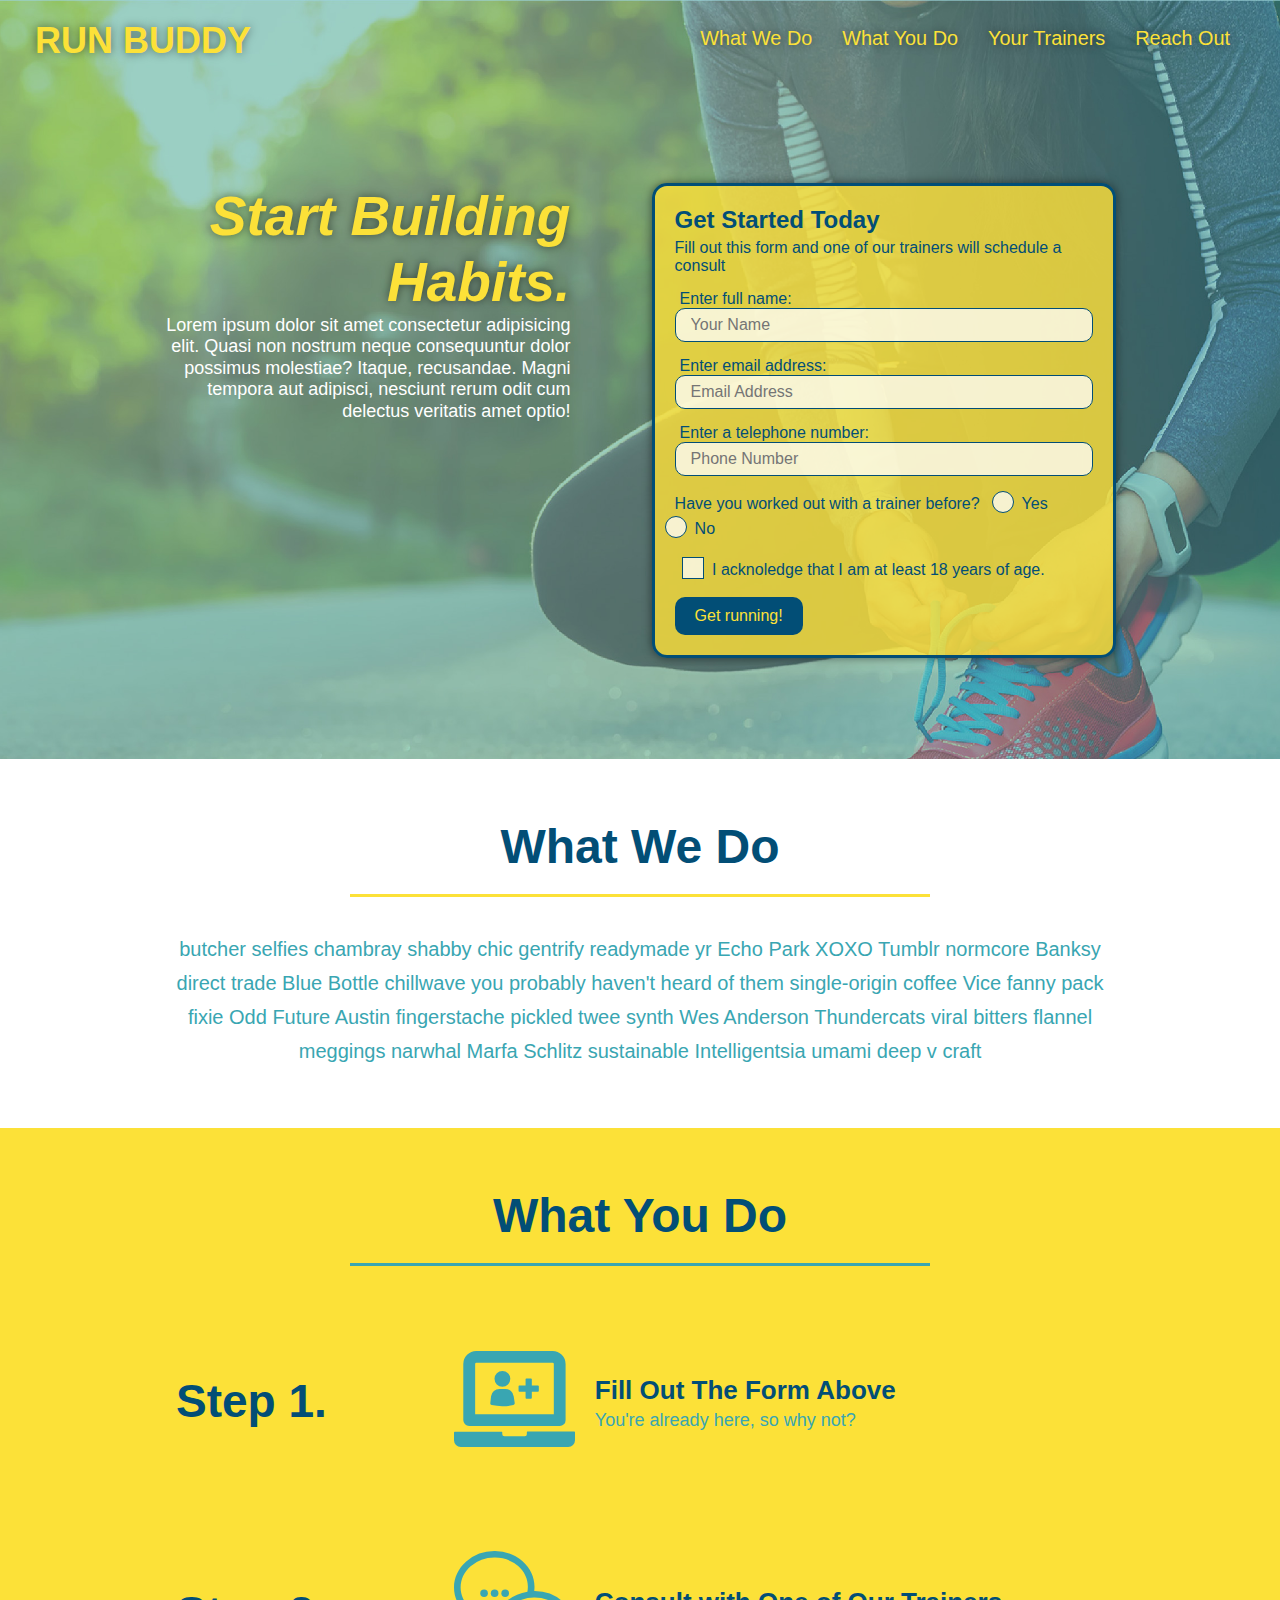
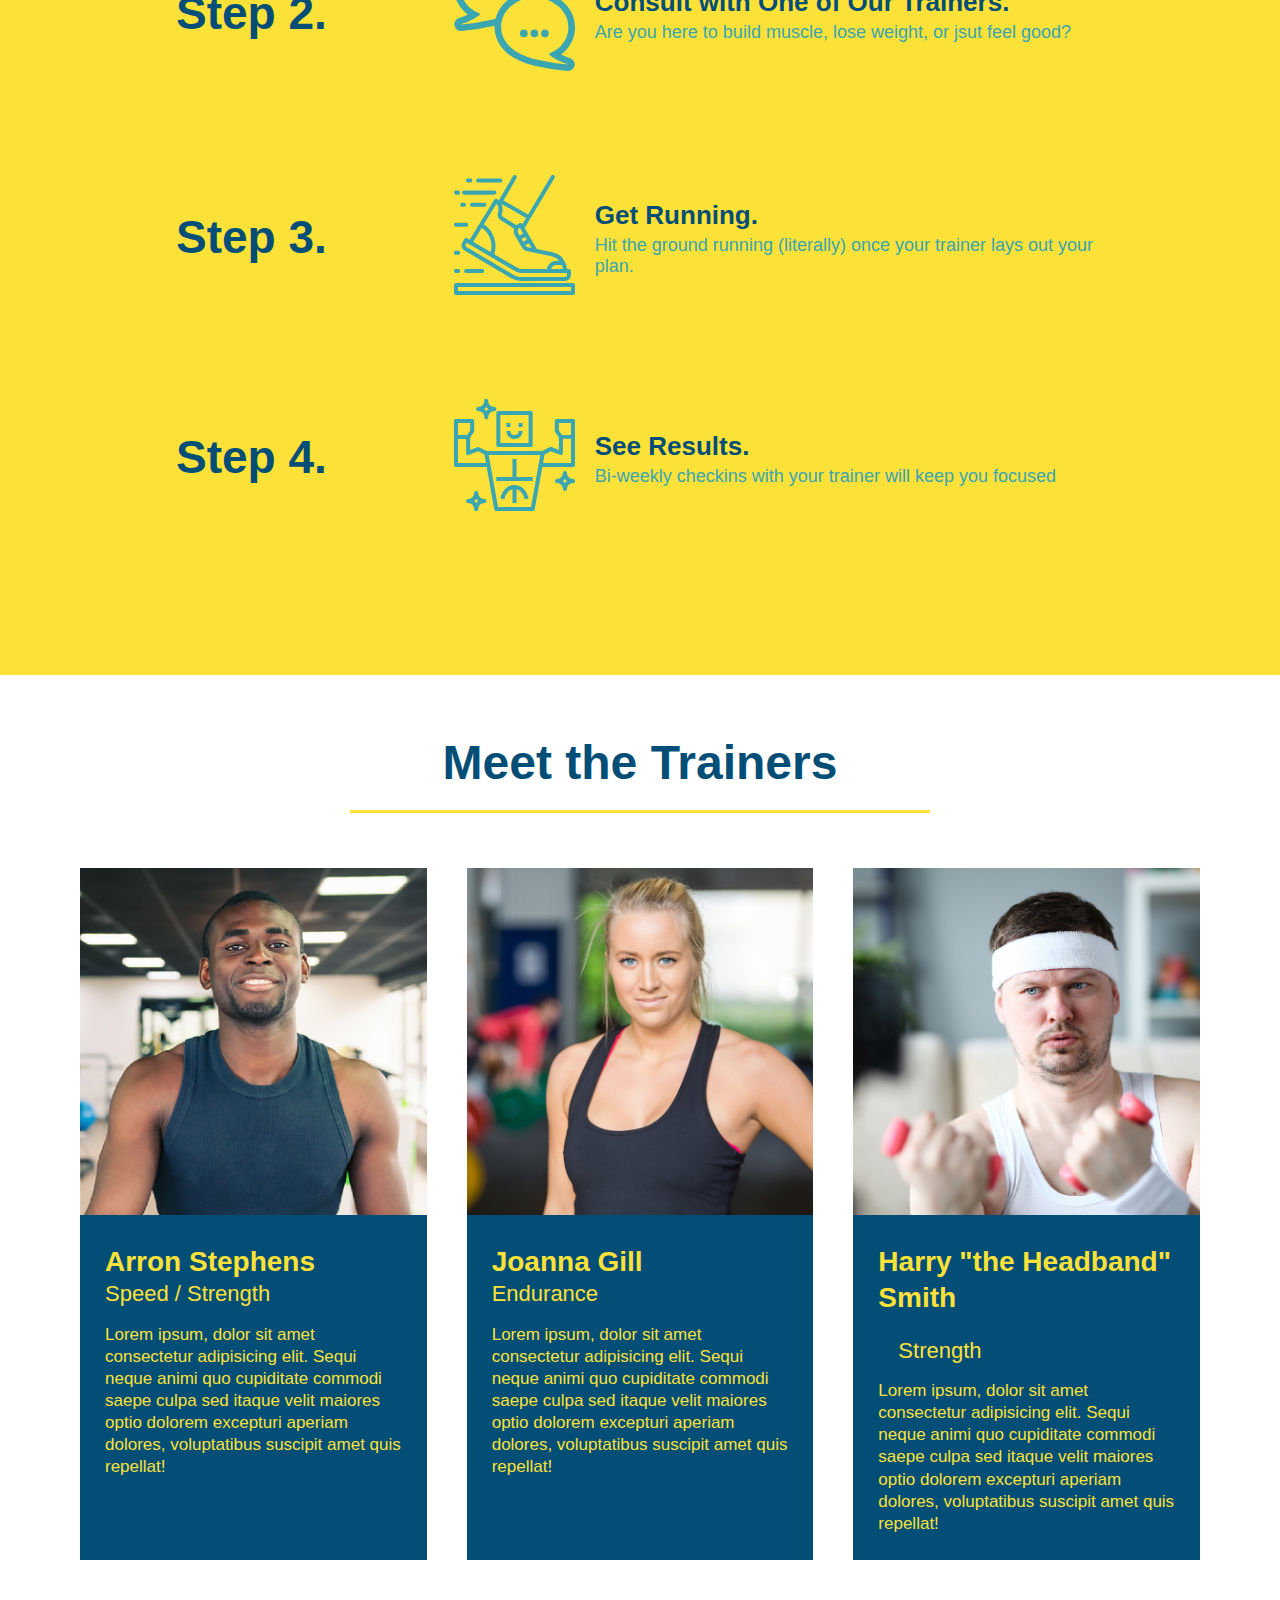
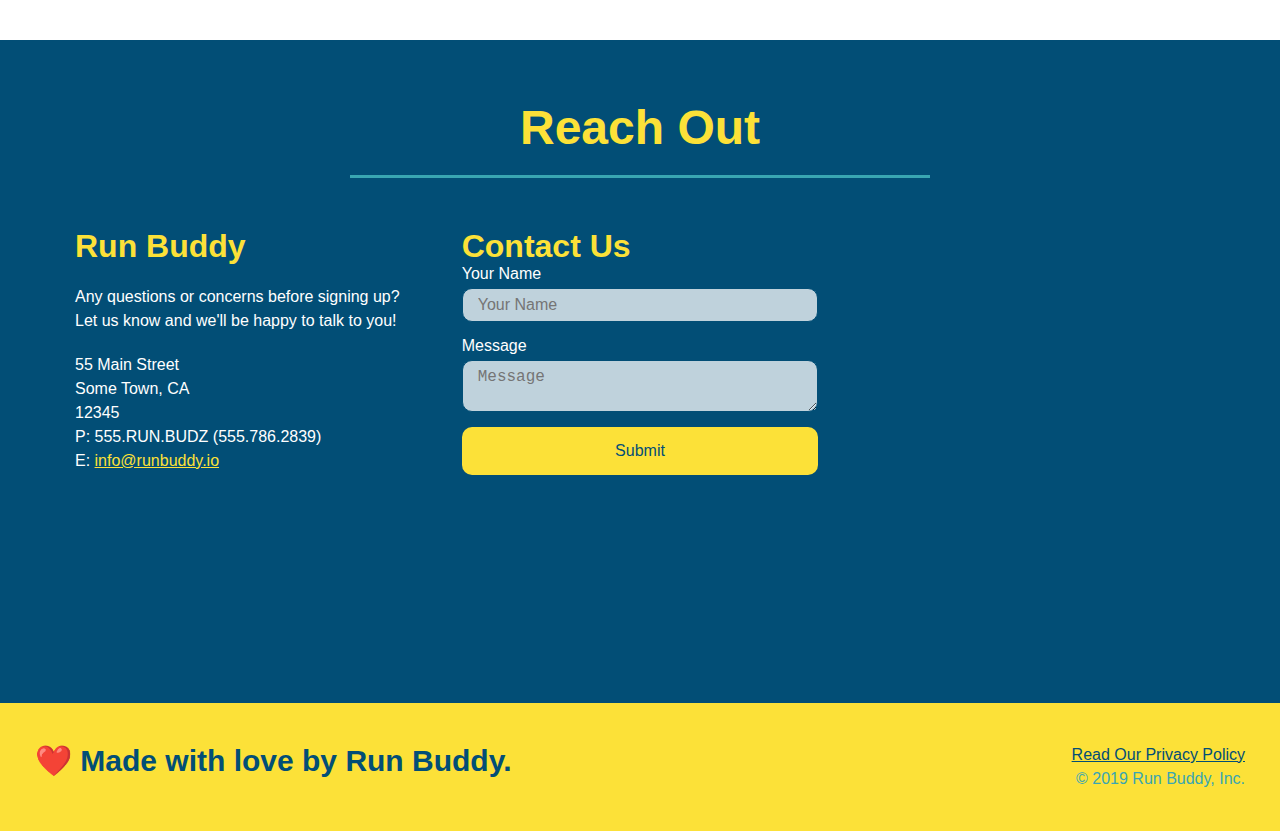
<file: index.html>
<!DOCTYPE html>
<html lang="en">
    <head>
        <meta charset="UTF-8" />
        <title>Run Buddy</title>
        <link rel="stylesheet" href="./assets/css/style.css"/>
        <meta name="viewport" content="width=device-width, initial-scale=1.0" />
    </head>
    <body>
        <!-- navigation -->
        <header>
            <h1>
                <a href="./index.html">RUN BUDDY</a>
            </h1>
            <nav>
                <!-- Unordered list element -->
                <ul>
                    <!-- List item element-->
                    <li>
                        <!-- Anchor element-->
                        <a href="#what-we-do">What We Do</a>
                    </li>
                    <li>
                        <a href="#what-you-do">What You Do</a>
                    </li>
                    <li>
                        <a href="#your-trainers">Your Trainers</a>
                    </li>
                    <li>
                        <a href="#reach-out">Reach Out</a>
                    </li>
                </ul>
            </nav>
        </header>
        
        <!-- hero/jumbotron -->
        <section class="hero">
            <div class="hero-cta">
                <h2>Start Building Habits.</h2>
                <p>
                    Lorem ipsum dolor sit amet consectetur adipisicing elit. Quasi non nostrum neque consequuntur dolor possimus molestiae? Itaque, recusandae. Magni tempora aut adipisci, nesciunt rerum odit cum delectus veritatis amet optio!
                </p>
            </div>
            <div class="hero-form">
                <h3>Get Started Today</h3>
                <p>Fill out this form and one of our trainers will schedule a consult</p>
            <form>
                <label for="name">Enter full name:</label>
                <input type="text" placeholder="Your Name" name="name" id="name" class="form-input" />
                <label for="email">Enter email address:</label>
                <input type="email" placeholder="Email Address" name="email" id="email" class="form-input" />
                <label for="phone">Enter a telephone number:</label>
                <input type="tel" placeholder="Phone Number" name="phone" id="phone" class="form-input" />
                <p>
                    Have you worked out with a trainer before?
                    <span class="radio-wrapper">
                        <input type="radio" name="trainer-confirm" id="trainer-yes" />
                        <label for="trainer-yes">Yes</label>
                    </span>
                    <span class="radio-wrapper">
                        <input type="radio" name="trainer-confirm" id="trainer-no" />
                        <label for="trainer-no">No</label>
                    </span>
                </p>
                <p>
                    <span class ="checkbox-wrapper">
                        <input type="checkbox" name="age-confirm" id="checkbox" />
                        <label for="checkbox" >
                            I acknoledge that I am at least 18 years of age.
                        </label>
                    </span>
                </p>
                <button type="submit">
                    Get running!
                </button>
            </form>
            </div>
        </section>

        <!-- "what we do" section -->
        <section id="what-we-do" id="what-we-do" class="intro">
            <div class="flex-row">
            <h2 class="section-title primary-border">What We Do</h2>
            </div>
            <div class="flex-row">
            <p>
                butcher selfies chambray shabby chic gentrify readymade yr Echo Park XOXO Tumblr normcore Banksy direct trade Blue Bottle chillwave you probably haven't heard of them single-origin coffee Vice fanny pack fixie Odd Future Austin fingerstache pickled twee synth Wes Anderson Thundercats viral bitters flannel meggings narwhal Marfa Schlitz sustainable Intelligentsia umami deep v craft
            </p>
            </div>
        </section> 
        
        <!-- "what you do" section -->
        <section id="what-you-do" class="steps">
            <div class="flex-row">
            <h2 class="section-title secondary-border">What You Do</h2>
            </div> 
            <div class="step">    
                <h3>Step 1.</h3>
                <div class="step-info">
                    <div class="step-img">
                        <img src="./assets/images/step-1.svg" alt="" />
                    </div>
                    <div class="step-text">
                        <h4>Fill Out The Form Above</h4>
                        <p>You're already here, so why not?</p>
                    </div>
                </div>
            </div>
            <div class="step">
                <h3>Step 2.</h3>
                <div class="step-info">
                    <div class="step-img"> 
                        <img src="./assets/images/step-2.svg" alt="" />
                    </div>
                    <div class="step-text">    
                        <h4>Consult with One of Our Trainers.</h4>
                        <p>Are you here to build muscle, lose weight, or jsut feel good?</p>
                    </div>
                </div>
            </div>        
            <div class="step">
                <h3>Step 3.</h3>
                <div class="step-info">
                    <div class="step-img">
                        <img src="./assets/images/step-3.svg" alt="" />
                    </div>
                    <div class="step-text">
                        <h4>Get Running.</h4>
                        <p>Hit the ground running (literally) once your trainer lays out your plan.</p>
                    </div>
                </div>
            </div>
            <div class="step">
                <h3>Step 4.</h3>
                <div class="step-info">
                    <div class="step-img">
                        <img src="./assets/images/step-4.svg" alt="" />
                    </div>
                    <div class="step-text">
                        <h4>See Results.</h4>
                        <p>Bi-weekly checkins with your trainer will keep you focused</p>
                    </div>
                </div>
            </div>  
        </section>

        <!-- "meet the trainers" section-->
        <section id="your-trainers">
            <div class="flex-row">
            <h2 class="section-title primary-border">
                Meet the Trainers
            </h2>
            </div>
            <div class="trainers"> 
            <article class="trainer">
                <img src="assets/images/trainer-1.jpg" alt="Arron Stephens in his workout clothes, ready to pump some iron" />
                <div class="trainer-bio">
                    <h3 class="trainer-name">Arron Stephens</h3>
                    <h4 class="trainer-role">Speed / Strength</h4>
                    <p>
                        Lorem ipsum, dolor sit amet consectetur adipisicing elit. Sequi neque animi quo cupiditate commodi saepe culpa sed
                        itaque velit maiores optio dolorem excepturi aperiam dolores, voluptatibus suscipit amet quis repellat!   
                    </p>
                </div>
            </article>
            <!-- second trainer -->
            <article class="trainer">
                <img src="assets/images/trainer-2.jpg" alt="Joanna Gill cooling off after a workout" />
                <div class="trainer-bio">
                    <h3 class="trainer-name">Joanna Gill</h3>
                    <h4 class="trainer-role">Endurance</h4>
                    <p>
                        Lorem ipsum, dolor sit amet consectetur adipisicing elit. Sequi neque animi quo cupiditate commodi saepe culpa sed
                        itaque velit maiores optio dolorem excepturi aperiam dolores, voluptatibus suscipit amet quis repellat!   
                    </p>
                </div>
            </article>
            <!-- third trainer -->
            <article class="trainer">
                <img src="assets/images/trainer-3.jpg" alt="Harry Smith wearing a headband and lifting comically small pink weights" />
                <div class="trainer-bio">
                    <h3 class="trainer-name">Harry "the Headband" Smith</h3>
                    <h4 class="trainer role">Strength</h4>
                    <p>
                        Lorem ipsum, dolor sit amet consectetur adipisicing elit. Sequi neque animi quo cupiditate commodi saepe culpa sed
                        itaque velit maiores optio dolorem excepturi aperiam dolores, voluptatibus suscipit amet quis repellat! 
                    </p>
                </div>
            </article>
            </div>
        </section> 
        
        <!--"Reach Out" section -->
        <section id="reach-out" class="contact">
            <div class="flex-row">
            <h2 class="section-title secondary-border">Reach Out</h2>
            </div>
        <div class="contact-info">
            <div>
                <h3>Run Buddy</h3>
                <p>
                    Any questions or concerns before signing up?
                    <br/>
                    Let us know and we'll be happy to talk to you!
                </p>
                
                <address>
                    55 Main Street 
                    <br/>
                    Some Town, CA 
                    <br/>
                    12345 
                    <br/>
                    P: 555.RUN.BUDZ (555.786.2839)<br/>
                    E: <a href="mailto:info@runbuddy.io">info@runbuddy.io</a> 
                </address>
            </div>
                
            <div class="contact-form">
                <h3>Contact Us</h3>
                <form>
                    <label for="contact-name">Your Name</label>
                    <input type="text" id="contact-name" placeholder="Your Name" />

                    <label for="contact-message">Message</label>
                    <textarea id="contact-message" placeholder="Message"></textarea>
                    
                    <button type="submit">Submit</button>
                </form>
            </div>

            <iframe src="https://www.google.com/maps/embed?pb=!1m18!1m12!1m3!1d6538975.104602878!2d-124.85200848622578!3d36.845854280272775!2m3!1f0!2f0!3f0!3m2!1i1024!2i768!4f13.1!3m3!1m2!1s0x809b0b17601f1dc9%3A0x2a7ad9725eaf1516!2sMain%20Street%20Pizza!5e0!3m2!1sen!2sus!4v1629162393343!5m2!1sen!2sus" 
            style="border:0;" 
            allowfullscreen="" 
            loading="lazy">
            </iframe>

        </div>
        </section>

        <!-- footer -->
        <footer>
            <h2>❤️ Made with love by Run Buddy.</h2>
            <div>
                <a href="./privacy-policy.html">Read Our Privacy Policy</a><br />
                &copy; 2019 Run Buddy, Inc.
            </div> 
        </footer>
    </body>
</html>
</file>
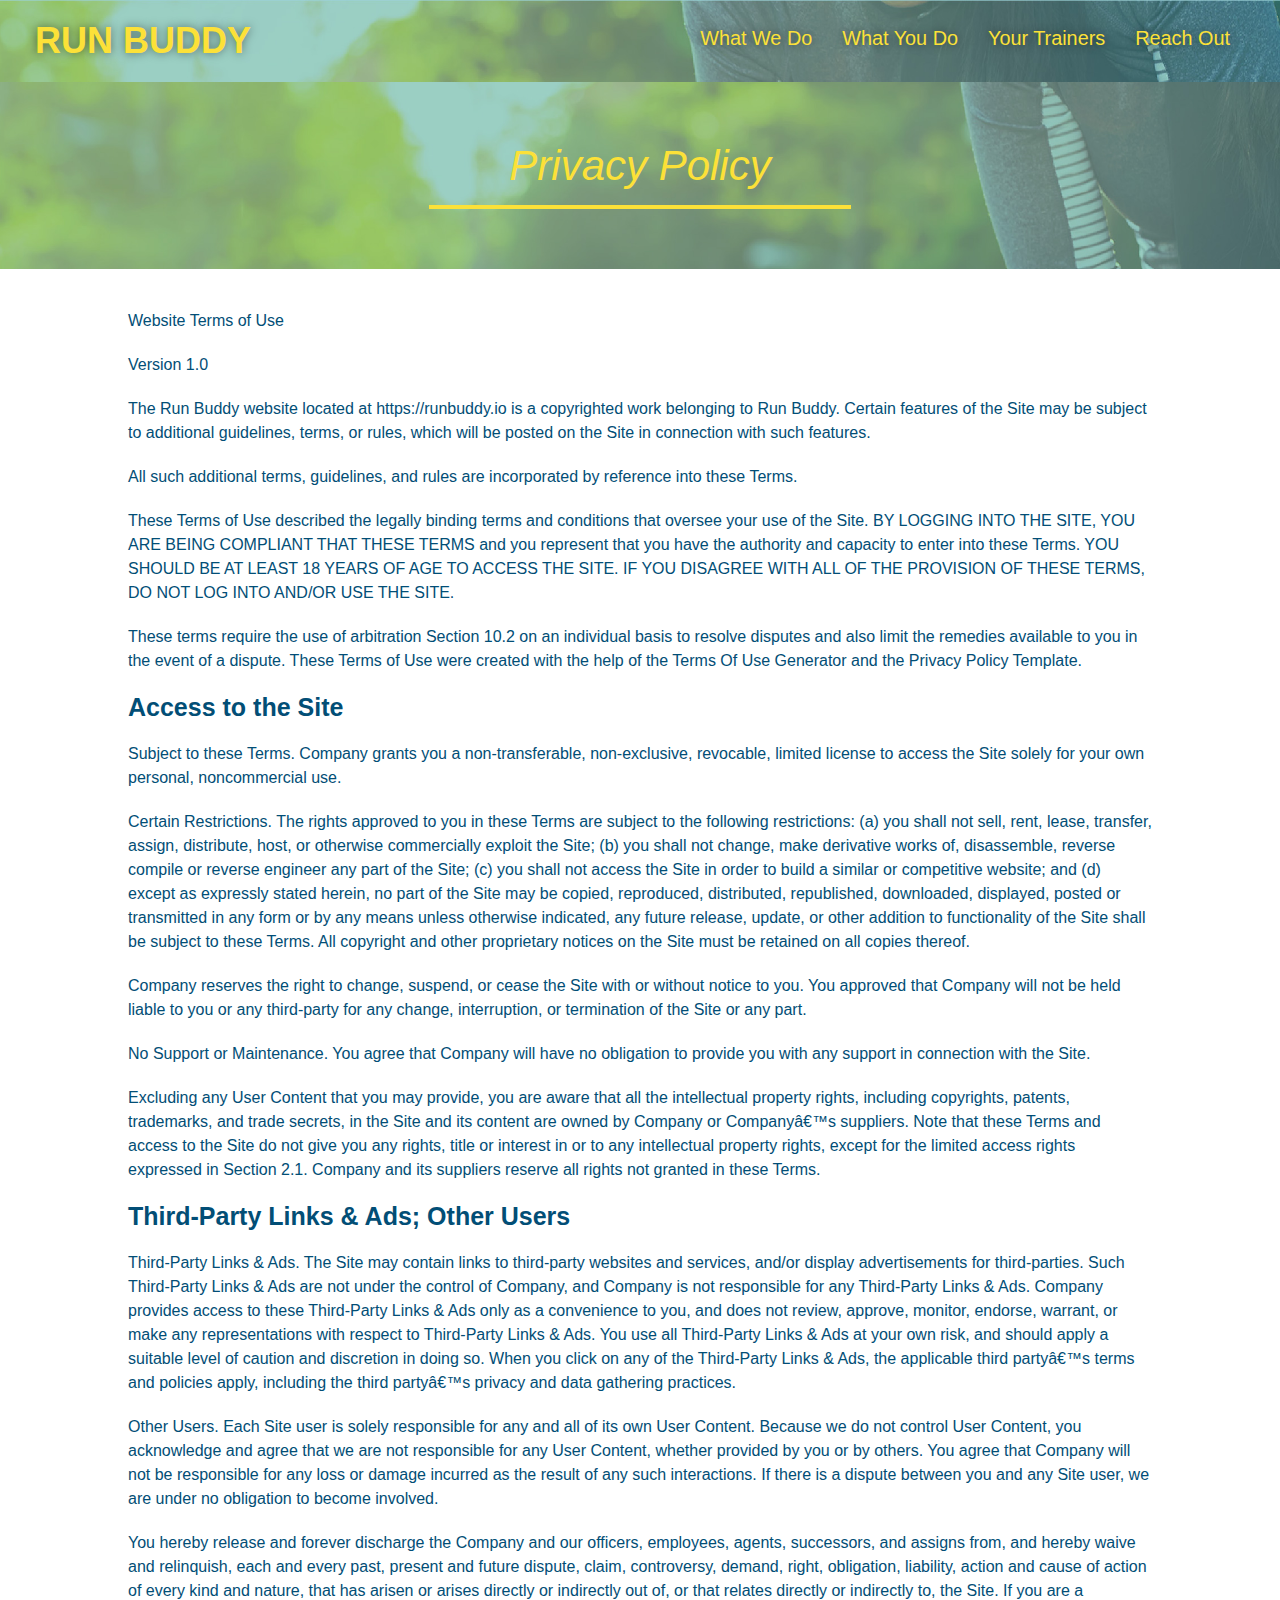
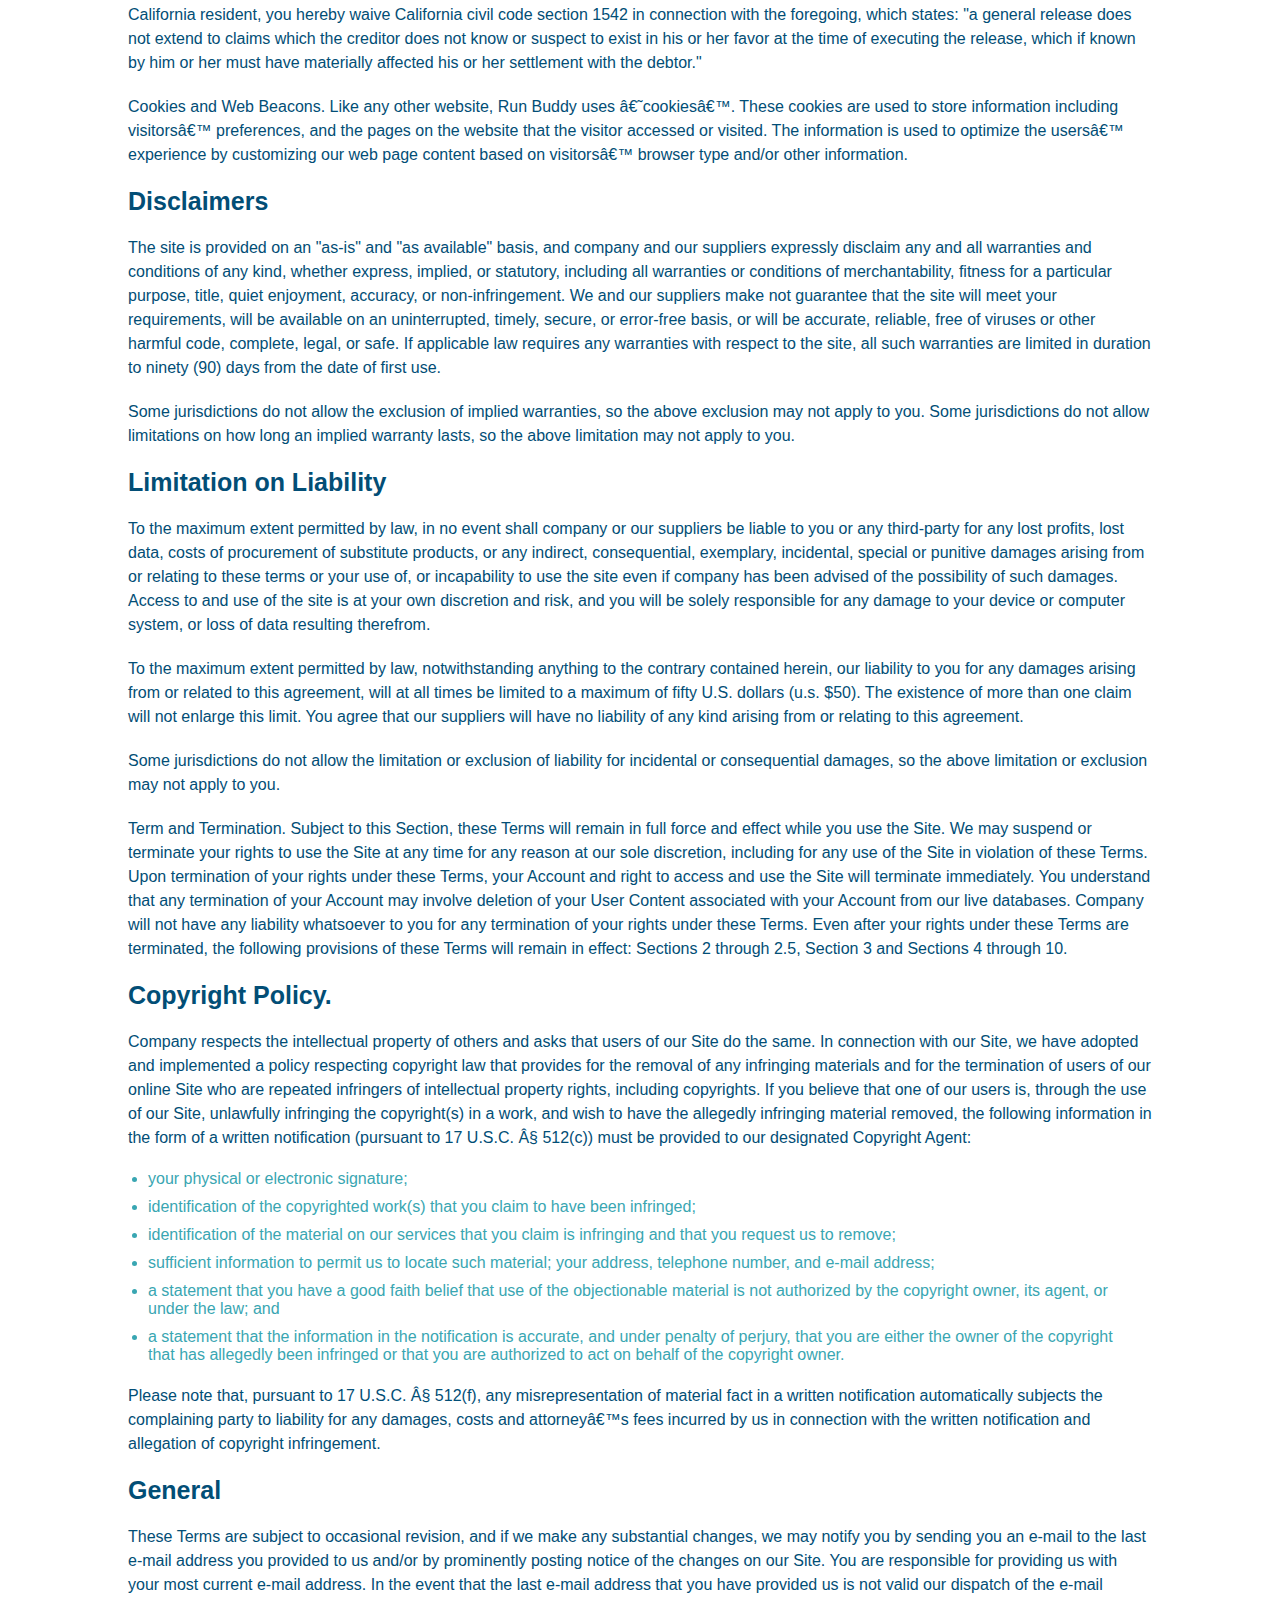
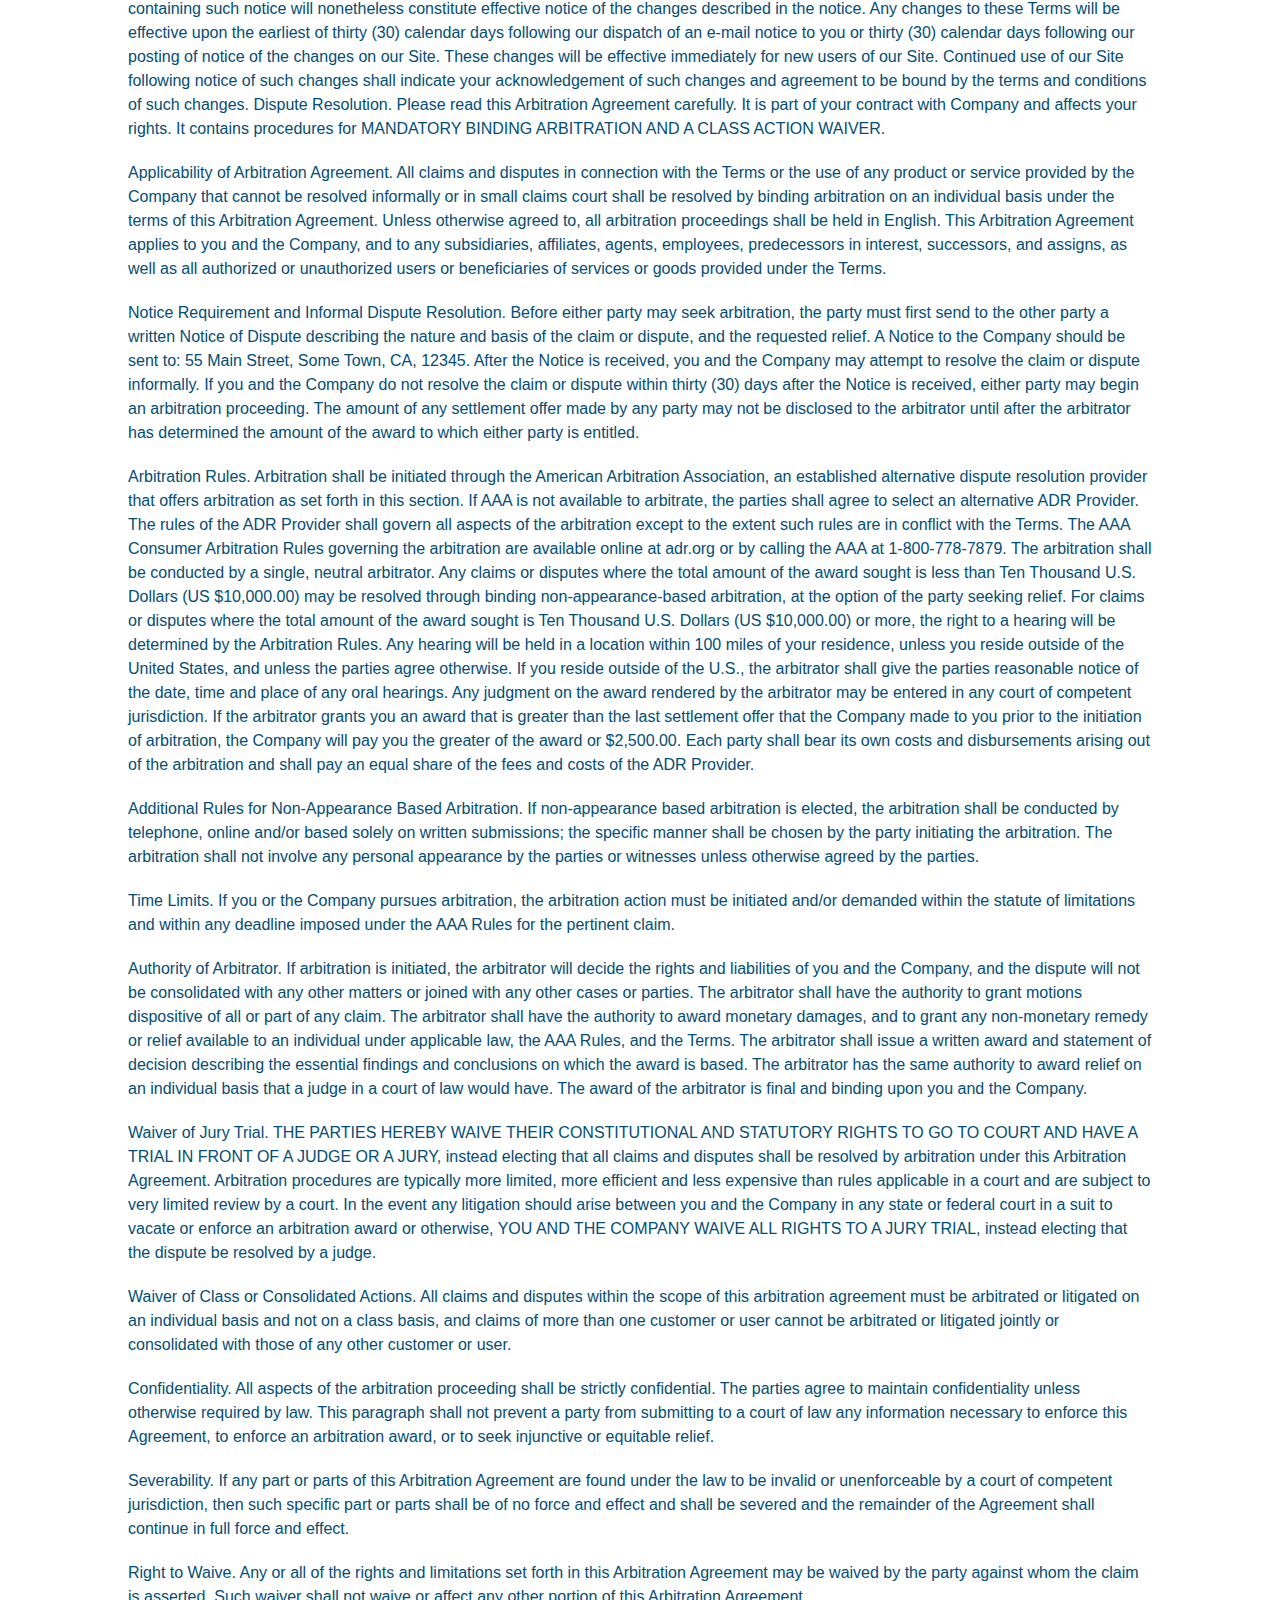
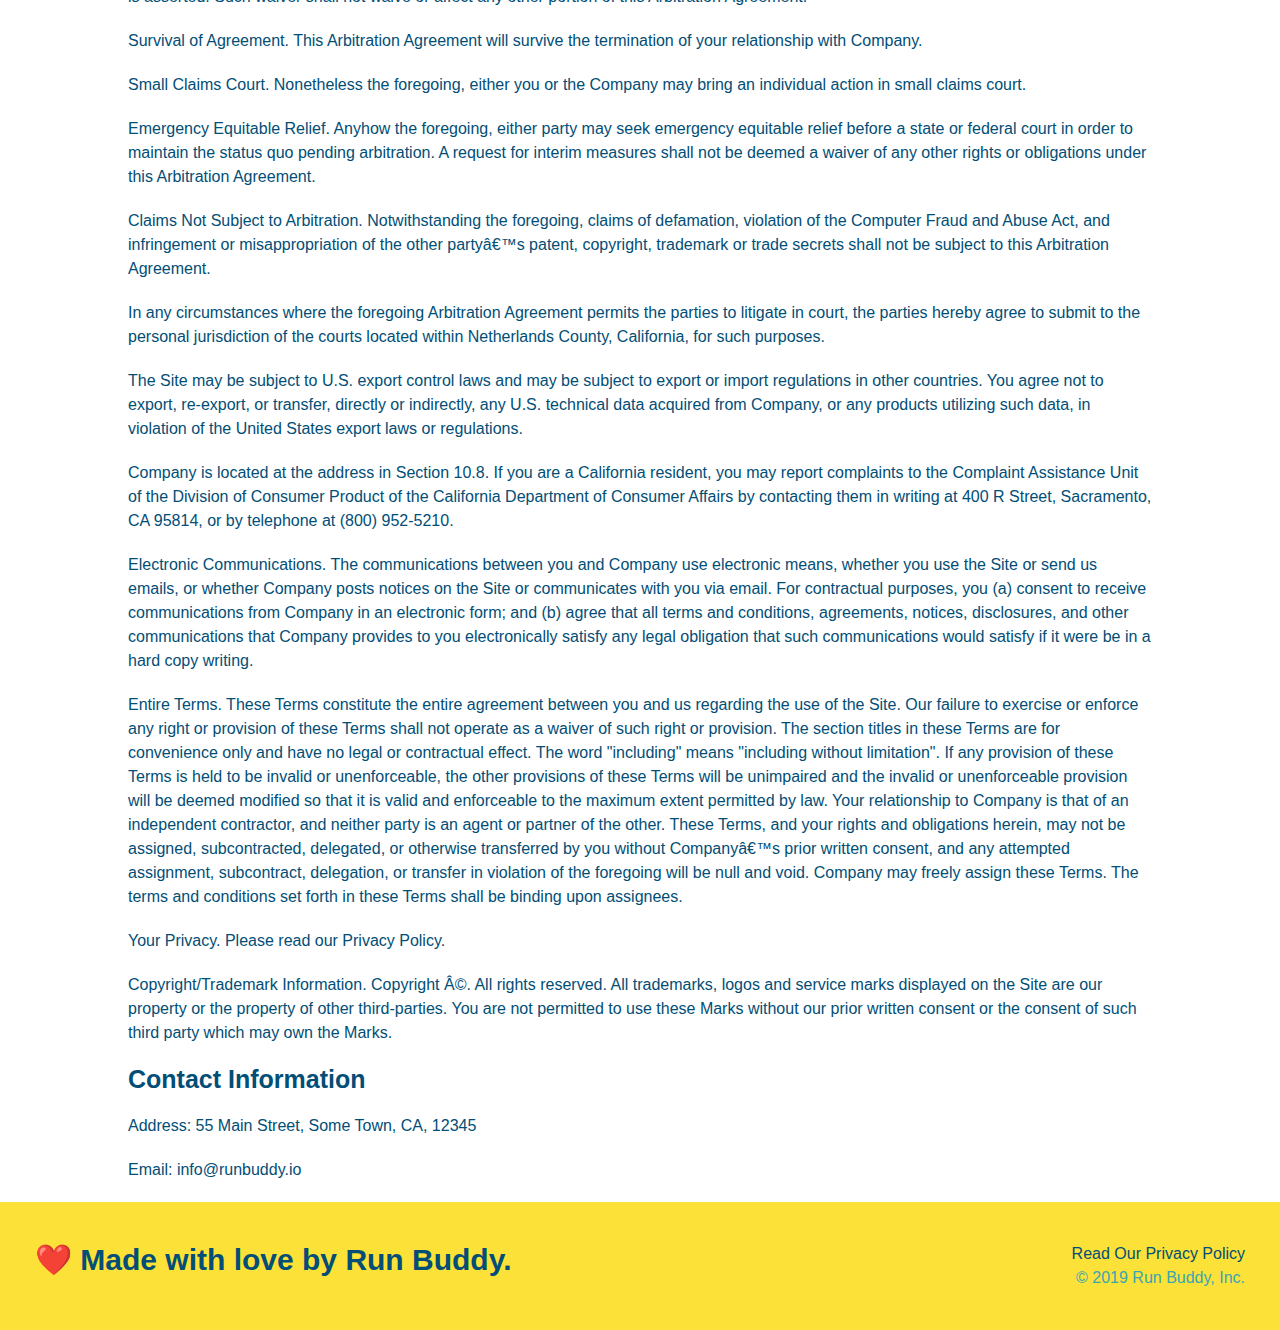
<file: privacy-policy.html>
<!DOCTYPE html>
<html lang="en">
    <head>
        <meta charset="utf-8" />
        <title>Privacy Policy - Run Buddy</title>
        <link rel="stylesheet" href="./assets/css/style.css"/>
        <link rel="stylesheet" href="./assets/css/secondary-styles.css"/>
        <meta name="viewport" content="width=device-width, initial-scale=1.0" />
    </head>
    <body>
        <header>
            <h1>
                <a href="./index.html">RUN BUDDY</a>
            </h1>
            <nav>
                <!-- Unordered list element -->
                <ul>
                    <!-- List item element-->
                    <li>
                        <!-- Anchor element-->
                        <a href="./index.html#what-we-do">What We Do</a>
                    </li>
                    <li>
                        <a href="./index.html#what-you-do">What You Do</a>
                    </li>
                    <li>
                        <a href="./index.html#your-trainers">Your Trainers</a>
                    </li>
                    <li>
                        <a href="./index.html#reach-out">Reach Out</a>
                    </li>
                </ul>
            </nav>
        </header>
        <section class="hero">
            <h2 class="page-title">
                Privacy Policy
            </h2>
        </section>
        <article class="secondary-content">
            <p>
                Website Terms of Use
              </p>
        
              <p>
                Version 1.0
              </p>
        
              <p>
                The Run Buddy website located at https://runbuddy.io is a copyrighted work belonging to Run Buddy. Certain
                features of the Site may be subject to additional guidelines, terms, or rules, which will be posted on the Site
                in connection with such features.
              </p>
        
              <p>
                All such additional terms, guidelines, and rules are incorporated by reference into these Terms.
              </p>
        
              <p>
                These Terms of Use described the legally binding terms and conditions that oversee your use of the Site. BY
                LOGGING INTO THE SITE, YOU ARE BEING COMPLIANT THAT THESE TERMS and you represent that you have the authority
                and capacity to enter into these Terms. YOU SHOULD BE AT LEAST 18 YEARS OF AGE TO ACCESS THE SITE. IF YOU
                DISAGREE WITH ALL OF THE PROVISION OF THESE TERMS, DO NOT LOG INTO AND/OR USE THE SITE.
              </p>
        
              <p>
                These terms require the use of arbitration Section 10.2 on an individual basis to resolve disputes and also
                limit the remedies available to you in the event of a dispute. These Terms of Use were created with the help of
                the Terms Of Use Generator and the Privacy Policy Template.
              </p>
        
              <h3>
                Access to the Site
              </h3>
        
              <p>
                Subject to these Terms. Company grants you a non-transferable, non-exclusive, revocable, limited license to
                access the Site solely for your own personal, noncommercial use.
              </p>
        
              <p>
                Certain Restrictions. The rights approved to you in these Terms are subject to the following restrictions: (a)
                you shall not sell, rent, lease, transfer, assign, distribute, host, or otherwise commercially exploit the Site;
                (b) you shall not change, make derivative works of, disassemble, reverse compile or reverse engineer any part of
                the Site; (c) you shall not access the Site in order to build a similar or competitive website; and (d) except
                as expressly stated herein, no part of the Site may be copied, reproduced, distributed, republished, downloaded,
                displayed, posted or transmitted in any form or by any means unless otherwise indicated, any future release,
                update, or other addition to functionality of the Site shall be subject to these Terms. All copyright and other
                proprietary notices on the Site must be retained on all copies thereof.
              </p>
        
              <p>
                Company reserves the right to change, suspend, or cease the Site with or without notice to you. You approved
                that Company will not be held liable to you or any third-party for any change, interruption, or termination of
                the Site or any part.
              </p>
        
              <p>
                No Support or Maintenance. You agree that Company will have no obligation to provide you with any support in
                connection with the Site.
              </p>
        
              <p>
                Excluding any User Content that you may provide, you are aware that all the intellectual property rights,
                including copyrights, patents, trademarks, and trade secrets, in the Site and its content are owned by Company
                or Companyâ€™s suppliers. Note that these Terms and access to the Site do not give you any rights, title or
                interest in or to any intellectual property rights, except for the limited access rights expressed in Section
                2.1. Company and its suppliers reserve all rights not granted in these Terms.
              </p>
        
              <h3>
                Third-Party Links & Ads; Other Users
              </h3>
        
              <p>
                Third-Party Links & Ads. The Site may contain links to third-party websites and services, and/or display
                advertisements for third-parties. Such Third-Party Links & Ads are not under the control of Company, and Company
                is not responsible for any Third-Party Links & Ads. Company provides access to these Third-Party Links & Ads
                only as a convenience to you, and does not review, approve, monitor, endorse, warrant, or make any
                representations with respect to Third-Party Links & Ads. You use all Third-Party Links & Ads at your own risk,
                and should apply a suitable level of caution and discretion in doing so. When you click on any of the
                Third-Party Links & Ads, the applicable third partyâ€™s terms and policies apply, including the third partyâ€™s
                privacy and data gathering practices.
              </p>
        
              <p>
                Other Users. Each Site user is solely responsible for any and all of its own User Content. Because we do not
                control User Content, you acknowledge and agree that we are not responsible for any User Content, whether
                provided by you or by others. You agree that Company will not be responsible for any loss or damage incurred as
                the result of any such interactions. If there is a dispute between you and any Site user, we are under no
                obligation to become involved.
              </p>
        
              <p>
                You hereby release and forever discharge the Company and our officers, employees, agents, successors, and
                assigns from, and hereby waive and relinquish, each and every past, present and future dispute, claim,
                controversy, demand, right, obligation, liability, action and cause of action of every kind and nature, that has
                arisen or arises directly or indirectly out of, or that relates directly or indirectly to, the Site. If you are
                a California resident, you hereby waive California civil code section 1542 in connection with the foregoing,
                which states: "a general release does not extend to claims which the creditor does not know or suspect to exist
                in his or her favor at the time of executing the release, which if known by him or her must have materially
                affected his or her settlement with the debtor."
              </p>
        
              <p>
                Cookies and Web Beacons. Like any other website, Run Buddy uses â€˜cookiesâ€™. These cookies are used to store
                information including visitorsâ€™ preferences, and the pages on the website that the visitor accessed or visited.
                The information is used to optimize the usersâ€™ experience by customizing our web page content based on visitorsâ€™
                browser type and/or other information.
              </p>
        
              <h3>
                Disclaimers
              </h3>
        
              <p>
                The site is provided on an "as-is" and "as available" basis, and company and our suppliers expressly disclaim
                any and all warranties and conditions of any kind, whether express, implied, or statutory, including all
                warranties or conditions of merchantability, fitness for a particular purpose, title, quiet enjoyment, accuracy,
                or non-infringement. We and our suppliers make not guarantee that the site will meet your requirements, will be
                available on an uninterrupted, timely, secure, or error-free basis, or will be accurate, reliable, free of
                viruses or other harmful code, complete, legal, or safe. If applicable law requires any warranties with respect
                to the site, all such warranties are limited in duration to ninety (90) days from the date of first use.
              </p>
        
              <p>
                Some jurisdictions do not allow the exclusion of implied warranties, so the above exclusion may not apply to
                you. Some jurisdictions do not allow limitations on how long an implied warranty lasts, so the above limitation
                may not apply to you.
              </p>
        
              <h3>
                Limitation on Liability
              </h3>
        
              <p>
                To the maximum extent permitted by law, in no event shall company or our suppliers be liable to you or any
                third-party for any lost profits, lost data, costs of procurement of substitute products, or any indirect,
                consequential, exemplary, incidental, special or punitive damages arising from or relating to these terms or
                your use of, or incapability to use the site even if company has been advised of the possibility of such
                damages. Access to and use of the site is at your own discretion and risk, and you will be solely responsible
                for any damage to your device or computer system, or loss of data resulting therefrom.
              </p>
        
              <p>
                To the maximum extent permitted by law, notwithstanding anything to the contrary contained herein, our liability
                to you for any damages arising from or related to this agreement, will at all times be limited to a maximum of
                fifty U.S. dollars (u.s. $50). The existence of more than one claim will not enlarge this limit. You agree that
                our suppliers will have no liability of any kind arising from or relating to this agreement.
              </p>
        
              <p>
                Some jurisdictions do not allow the limitation or exclusion of liability for incidental or consequential
                damages, so the above limitation or exclusion may not apply to you.
              </p>
        
              <p>
                Term and Termination. Subject to this Section, these Terms will remain in full force and effect while you use
                the Site. We may suspend or terminate your rights to use the Site at any time for any reason at our sole
                discretion, including for any use of the Site in violation of these Terms. Upon termination of your rights under
                these Terms, your Account and right to access and use the Site will terminate immediately. You understand that
                any termination of your Account may involve deletion of your User Content associated with your Account from our
                live databases. Company will not have any liability whatsoever to you for any termination of your rights under
                these Terms. Even after your rights under these Terms are terminated, the following provisions of these Terms
                will remain in effect: Sections 2 through 2.5, Section 3 and Sections 4 through 10.
              </p>
        
              <h3>
                Copyright Policy.
              </h3>
        
              <p>
                Company respects the intellectual property of others and asks that users of our Site do the same. In connection
                with our Site, we have adopted and implemented a policy respecting copyright law that provides for the removal
                of any infringing materials and for the termination of users of our online Site who are repeated infringers of
                intellectual property rights, including copyrights. If you believe that one of our users is, through the use of
                our Site, unlawfully infringing the copyright(s) in a work, and wish to have the allegedly infringing material
                removed, the following information in the form of a written notification (pursuant to 17 U.S.C. Â§ 512(c)) must
                be provided to our designated Copyright Agent:
              </p>
        
              <ul>
                <li>
                  your physical or electronic signature;
                </li>
                <li>
                  identification of the copyrighted work(s) that you claim to have been infringed;
                </li>
                <li>
                  identification of the material on our services that you claim is infringing and that you request us to remove;
                </li>
                <li>
                  sufficient information to permit us to locate such material; your address, telephone number, and e-mail
                  address;
                </li>
                <li>
                  a statement that you have a good faith belief that use of the objectionable material is not authorized by the
                  copyright owner, its agent, or under the law; and
                </li>
                <li>
                  a statement that the information in the notification is accurate, and under penalty of perjury, that you are
                  either the owner of the copyright that has allegedly been infringed or that you are authorized to act on
                  behalf of the copyright owner.
                </li>
              </ul>
        
              <p>
                Please note that, pursuant to 17 U.S.C. Â§ 512(f), any misrepresentation of material fact in a written
                notification automatically subjects the complaining party to liability for any damages, costs and attorneyâ€™s
                fees incurred by us in connection with the written notification and allegation of copyright infringement.
              </p>
        
              <h3>
                General
              </h3>
        
              <p>
                These Terms are subject to occasional revision, and if we make any substantial changes, we may notify you by
                sending you an e-mail to the last e-mail address you provided to us and/or by prominently posting notice of the
                changes on our Site. You are responsible for providing us with your most current e-mail address. In the event
                that the last e-mail address that you have provided us is not valid our dispatch of the e-mail containing such
                notice will nonetheless constitute effective notice of the changes described in the notice. Any changes to these
                Terms will be effective upon the earliest of thirty (30) calendar days following our dispatch of an e-mail
                notice to you or thirty (30) calendar days following our posting of notice of the changes on our Site. These
                changes will be effective immediately for new users of our Site. Continued use of our Site following notice of
                such changes shall indicate your acknowledgement of such changes and agreement to be bound by the terms and
                conditions of such changes. Dispute Resolution. Please read this Arbitration Agreement carefully. It is part of
                your contract with Company and affects your rights. It contains procedures for MANDATORY BINDING ARBITRATION AND
                A CLASS ACTION WAIVER.
              </p>
        
              <p>
                Applicability of Arbitration Agreement. All claims and disputes in connection with the Terms or the use of any
                product or service provided by the Company that cannot be resolved informally or in small claims court shall be
                resolved by binding arbitration on an individual basis under the terms of this Arbitration Agreement. Unless
                otherwise agreed to, all arbitration proceedings shall be held in English. This Arbitration Agreement applies to
                you and the Company, and to any subsidiaries, affiliates, agents, employees, predecessors in interest,
                successors, and assigns, as well as all authorized or unauthorized users or beneficiaries of services or goods
                provided under the Terms.
              </p>
        
              <p>
                Notice Requirement and Informal Dispute Resolution. Before either party may seek arbitration, the party must
                first send to the other party a written Notice of Dispute describing the nature and basis of the claim or
                dispute, and the requested relief. A Notice to the Company should be sent to: 55 Main Street, Some Town, CA,
                12345. After the Notice is received, you and the Company may attempt to resolve the claim or dispute informally.
                If you and the Company do not resolve the claim or dispute within thirty (30) days after the Notice is received,
                either party may begin an arbitration proceeding. The amount of any settlement offer made by any party may not
                be disclosed to the arbitrator until after the arbitrator has determined the amount of the award to which either
                party is entitled.
              </p>
        
              <p>
                Arbitration Rules. Arbitration shall be initiated through the American Arbitration Association, an established
                alternative dispute resolution provider that offers arbitration as set forth in this section. If AAA is not
                available to arbitrate, the parties shall agree to select an alternative ADR Provider. The rules of the ADR
                Provider shall govern all aspects of the arbitration except to the extent such rules are in conflict with the
                Terms. The AAA Consumer Arbitration Rules governing the arbitration are available online at adr.org or by
                calling the AAA at 1-800-778-7879. The arbitration shall be conducted by a single, neutral arbitrator. Any
                claims or disputes where the total amount of the award sought is less than Ten Thousand U.S. Dollars (US
                $10,000.00) may be resolved through binding non-appearance-based arbitration, at the option of the party seeking
                relief. For claims or disputes where the total amount of the award sought is Ten Thousand U.S. Dollars (US
                $10,000.00) or more, the right to a hearing will be determined by the Arbitration Rules. Any hearing will be
                held in a location within 100 miles of your residence, unless you reside outside of the United States, and
                unless the parties agree otherwise. If you reside outside of the U.S., the arbitrator shall give the parties
                reasonable notice of the date, time and place of any oral hearings. Any judgment on the award rendered by the
                arbitrator may be entered in any court of competent jurisdiction. If the arbitrator grants you an award that is
                greater than the last settlement offer that the Company made to you prior to the initiation of arbitration, the
                Company will pay you the greater of the award or $2,500.00. Each party shall bear its own costs and
                disbursements arising out of the arbitration and shall pay an equal share of the fees and costs of the ADR
                Provider.
              </p>
        
              <p>
                Additional Rules for Non-Appearance Based Arbitration. If non-appearance based arbitration is elected, the
                arbitration shall be conducted by telephone, online and/or based solely on written submissions; the specific
                manner shall be chosen by the party initiating the arbitration. The arbitration shall not involve any personal
                appearance by the parties or witnesses unless otherwise agreed by the parties.
              </p>
        
              <p>
                Time Limits. If you or the Company pursues arbitration, the arbitration action must be initiated and/or demanded
                within the statute of limitations and within any deadline imposed under the AAA Rules for the pertinent claim.
              </p>
        
              <p>
                Authority of Arbitrator. If arbitration is initiated, the arbitrator will decide the rights and liabilities of
                you and the Company, and the dispute will not be consolidated with any other matters or joined with any other
                cases or parties. The arbitrator shall have the authority to grant motions dispositive of all or part of any
                claim. The arbitrator shall have the authority to award monetary damages, and to grant any non-monetary remedy
                or relief available to an individual under applicable law, the AAA Rules, and the Terms. The arbitrator shall
                issue a written award and statement of decision describing the essential findings and conclusions on which the
                award is based. The arbitrator has the same authority to award relief on an individual basis that a judge in a
                court of law would have. The award of the arbitrator is final and binding upon you and the Company.
              </p>
        
              <p>
                Waiver of Jury Trial. THE PARTIES HEREBY WAIVE THEIR CONSTITUTIONAL AND STATUTORY RIGHTS TO GO TO COURT AND HAVE
                A TRIAL IN FRONT OF A JUDGE OR A JURY, instead electing that all claims and disputes shall be resolved by
                arbitration under this Arbitration Agreement. Arbitration procedures are typically more limited, more efficient
                and less expensive than rules applicable in a court and are subject to very limited review by a court. In the
                event any litigation should arise between you and the Company in any state or federal court in a suit to vacate
                or enforce an arbitration award or otherwise, YOU AND THE COMPANY WAIVE ALL RIGHTS TO A JURY TRIAL, instead
                electing that the dispute be resolved by a judge.
              </p>
        
              <p>
                Waiver of Class or Consolidated Actions. All claims and disputes within the scope of this arbitration agreement
                must be arbitrated or litigated on an individual basis and not on a class basis, and claims of more than one
                customer or user cannot be arbitrated or litigated jointly or consolidated with those of any other customer or
                user.
              </p>
        
              <p>
                Confidentiality. All aspects of the arbitration proceeding shall be strictly confidential. The parties agree to
                maintain confidentiality unless otherwise required by law. This paragraph shall not prevent a party from
                submitting to a court of law any information necessary to enforce this Agreement, to enforce an arbitration
                award, or to seek injunctive or equitable relief.
              </p>
        
              <p>
                Severability. If any part or parts of this Arbitration Agreement are found under the law to be invalid or
                unenforceable by a court of competent jurisdiction, then such specific part or parts shall be of no force and
                effect and shall be severed and the remainder of the Agreement shall continue in full force and effect.
              </p>
        
              <p>
                Right to Waive. Any or all of the rights and limitations set forth in this Arbitration Agreement may be waived
                by the party against whom the claim is asserted. Such waiver shall not waive or affect any other portion of this
                Arbitration Agreement.
              </p>
        
              <p>
                Survival of Agreement. This Arbitration Agreement will survive the termination of your relationship with
                Company.
              </p>
        
              <p>
                Small Claims Court. Nonetheless the foregoing, either you or the Company may bring an individual action in small
                claims court.
              </p>
        
              <p>
                Emergency Equitable Relief. Anyhow the foregoing, either party may seek emergency equitable relief before a
                state or federal court in order to maintain the status quo pending arbitration. A request for interim measures
                shall not be deemed a waiver of any other rights or obligations under this Arbitration Agreement.
              </p>
        
              <p>
                Claims Not Subject to Arbitration. Notwithstanding the foregoing, claims of defamation, violation of the
                Computer Fraud and Abuse Act, and infringement or misappropriation of the other partyâ€™s patent, copyright,
                trademark or trade secrets shall not be subject to this Arbitration Agreement.
              </p>
        
              <p>
                In any circumstances where the foregoing Arbitration Agreement permits the parties to litigate in court, the
                parties hereby agree to submit to the personal jurisdiction of the courts located within Netherlands County,
                California, for such purposes.
              </p>
        
              <p>
                The Site may be subject to U.S. export control laws and may be subject to export or import regulations in other
                countries. You agree not to export, re-export, or transfer, directly or indirectly, any U.S. technical data
                acquired from Company, or any products utilizing such data, in violation of the United States export laws or
                regulations.
              </p>
        
              <p>
                Company is located at the address in Section 10.8. If you are a California resident, you may report complaints
                to the Complaint Assistance Unit of the Division of Consumer Product of the California Department of Consumer
                Affairs by contacting them in writing at 400 R Street, Sacramento, CA 95814, or by telephone at (800) 952-5210.
              </p>
        
              <p>
                Electronic Communications. The communications between you and Company use electronic means, whether you use the
                Site or send us emails, or whether Company posts notices on the Site or communicates with you via email. For
                contractual purposes, you (a) consent to receive communications from Company in an electronic form; and (b)
                agree that all terms and conditions, agreements, notices, disclosures, and other communications that Company
                provides to you electronically satisfy any legal obligation that such communications would satisfy if it were be
                in a hard copy writing.
              </p>
        
              <p>
                Entire Terms. These Terms constitute the entire agreement between you and us regarding the use of the Site. Our
                failure to exercise or enforce any right or provision of these Terms shall not operate as a waiver of such right
                or provision. The section titles in these Terms are for convenience only and have no legal or contractual
                effect. The word "including" means "including without limitation". If any provision of these Terms is held to be
                invalid or unenforceable, the other provisions of these Terms will be unimpaired and the invalid or
                unenforceable provision will be deemed modified so that it is valid and enforceable to the maximum extent
                permitted by law. Your relationship to Company is that of an independent contractor, and neither party is an
                agent or partner of the other. These Terms, and your rights and obligations herein, may not be assigned,
                subcontracted, delegated, or otherwise transferred by you without Companyâ€™s prior written consent, and any
                attempted assignment, subcontract, delegation, or transfer in violation of the foregoing will be null and void.
                Company may freely assign these Terms. The terms and conditions set forth in these Terms shall be binding upon
                assignees.
              </p>
        
              <p>
                Your Privacy. Please read our Privacy Policy.
              </p>
        
              <p>
                Copyright/Trademark Information. Copyright Â©. All rights reserved. All trademarks, logos and service marks
                displayed on the Site are our property or the property of other third-parties. You are not permitted to use
                these Marks without our prior written consent or the consent of such third party which may own the Marks.
              </p>
        
              <h3>
                Contact Information
              </h3>
        
              <p>
                Address: 55 Main Street, Some Town, CA, 12345
              </p>
        
              <p>
                Email: info@runbuddy.io
              </p>
        </article>
        <footer>
            <h2>❤️ Made with love by Run Buddy.</h2>
            <div>
                <a>Read Our Privacy Policy</a><br />
                &copy; 2019 Run Buddy, Inc.
            </div> 
        </footer>
    </body>
</html>
</file>
<file: assets/css/style.css>
:root {
    --primary-color: #fce138;
    --secondary-color: #024e76;
    --tertiary-color: #39a6b2;
  }
  
  * {
    box-sizing: border-box;
    margin: 0;
    padding: 0;
  }
  
  body {
    color: var(--tertiary-color);
    font-family: Helvetica, Arial, sans-serif;
  }
  
  
  /* HEADER / NAV BAR STYLES start */
  
  header {
    padding: 20px 35px;
    background-color: var(--tertiary-color);
    display: flex;
    justify-content: space-between;
    flex-wrap: wrap;
    position: sticky;
    position: -webkit-sticky;
    top: 0;
    background-image: url("../images/hero-bg.jpg");
    background-size: cover;
    background-attachment: fixed;
    background-position: 80%;
    z-index: 9999;
  }
  
  header h1 {
    font-weight: bold;
    margin: 0;
    font-size: 36px;
    color: var(--primary-color);
    text-shadow: 0 0 10px rgba(0, 0, 0, 0.5);
  }
  
  header a {
    text-decoration: none;
    color: var(--primary-color);
  }
  
  header nav {
    margin: 7px 0;
  }
  
  header nav ul {
    display: flex;
    flex-wrap: wrap;
    justify-content: space-between;
    align-items: center;
    list-style: none;
  }
  
  header nav ul li a {
    padding: 10px 15px;
    font-weight: lighter;
    font-size: 1.55vw;
    text-shadow: 0 0 10px rgba(0, 0, 0, 0.5);
  }
  
  header nav ul li a:hover {
    background: var(--primary-color);
    color: var(--secondary-color);
    border-radius: 15px;
    text-shadow: none;
  }
  
  /* HEADER / NAVBAR STYLES END */
  
  
  
  /* FOOTER STYLES START */
  footer {
    background: var(--primary-color);
    padding: 40px 35px;
    display: flex;
    justify-content: space-between;
    flex-wrap: wrap;
    width: 100%;
  }
  
  footer h2 {
    color: var(--secondary-color);
    font-size: 30px;
    margin: 0;
  }
  
  footer div {
    line-height: 1.5;
    text-align: right;
  }
  
  footer a {
    color: var(--secondary-color);
  }
  /* END FOOTER STYLES */
  
  /* STYLE ALL SECTION TAGS */
  section {
    padding: 60px;
  }
  
  /* HERO STYLES START */
  .hero {
    background-image: url('../images/hero-bg.jpg');
    background-size: cover;
    display: flex;
    justify-content: center;
    flex-wrap: wrap;
    align-items: flex-start;
    background-attachment: fixed;
    background-position: 80%;
  }
  
  .hero-cta {
    width: 35%;
    text-align: right;
    margin: 3.5%;
    color: #fff;
    font-size: 18px;
    line-height: 1.2;
  }
  
  .hero-cta h2 {
    font-style: italic;
    font-size: 55px;
    color: var(--primary-color);
    text-shadow: 0 0 10px rgba(0, 0, 0, 0.5);
  }
  
  .hero-form {
    border: 3px solid var(--secondary-color);
    background-color: rgba(255, 225, 56, 0.8);
    padding: 20px;
    color: var(--secondary-color);
    width: 40%;
    margin: 3.5%;
    border-radius: 15px;
    box-shadow: 0 0 10px rgba(0, 0, 0, 0.5);
  }
  
  .hero-form button:hover {
    background-color: var(--tertiary-color);  
  }
  
  .hero-form h3 {
    font-size: 24px;
    margin: 0;
  }
  .hero-form p {
    margin: 5px 0 15px 0;
  }
  
  .form-input {
    border: 1px solid var(--secondary-color);
    display: block;
    padding: 7px 15px;
    font-size: 16px;
    color: var(--secondary-color);
    width: 100%;
    margin-bottom: 15px; 
    border-radius: 10px;
    background-color: rgba(255,255,255, 0.75);
  }
  
  .form-input:focus {
    background-color: rgba(255,255,255, 1);
    outline: none;
  }
  
  .hero-form label {
    margin: 0 5px;
  }
  
  .hero-form button {
    color: var(--primary-color);
    background-color: var(--secondary-color);
    border: none;
    padding: 10px 20px;
    font-size: 16px;
    border-radius: 10px;
  } 
  
  .checkbox-wrapper input, .radio-wrapper input {
    opacity: 0;
  }
  
  .checkbox-wrapper label, .radio-wrapper label {
    position: relative;
    left: 10px;
    margin: 10px;
    line-height: 1.6;
  }
  
  .checkbox-wrapper label::before, .radio-wrapper label::before {
    content: "";
    height: 20px;
    width: 20px;
    background: rgba(255, 255, 255, 0.75);  
    border: 1px solid var(--secondary-color);  
    position: absolute;
    top: -4px;
    left: -30px;
  }
  
  .radio-wrapper label::before {
    border-radius: 50%;
  }
  
  .radio-wrapper label::after {
    content: "";
    height: 20px;
    width: 20px;
    border-radius: 50%;
    background: var(--secondary-color);
    position: absolute;
    left: -29px;
    top: -3px;
    background-image: radial-gradient(circle, var(--tertiary-color), var(--secondary-color));
  }
  
  .checkbox-wrapper label::after {
    content: "";
    height: 6px;
    width: 14px;
    border-left: 2px solid var(--secondary-color);
    border-bottom: 2px solid var(--secondary-color);
    position: absolute;
    left: -26px;
    top: 1px;
    transform: rotate(-58deg);
  }
  
  .checkbox-wrapper input + label::after, 
  .radio-wrapper input + label::after {
    content: none;
  }
  
  .checkbox-wrapper input:checked + label::after, 
  .radio-wrapper input:checked + label::after {
    content: "";
  }
  /* HERO STYLES END */
  
  
  /* SECTION TITLE STYLES START */
  .section-title {
    font-size: 48px;
    border-bottom: 3px solid;
    color: var(--secondary-color);
    padding-bottom: 20px;
    text-align: center;
    margin: 0 auto 35px auto;
    width: 50%;
  }
  
  .primary-border {
    border-color: var(--primary-color);
  }
  
  .secondary-border {
    border-color: var(--tertiary-color);
  }
  /* SECTION TITLE STYLES END */
  
  /* WHAT WE DO STYLES */
  .intro p {
    line-height: 1.7;
    color: var(--tertiary-color);
    width: 80%;
    margin: 0 auto;
    font-size: 20px;
    text-align: center;
  }
  /* WHAT YOU DO STYLES END */
  
  
  /* WHAT YOU DO STYLES START */
  .steps { 
    background: var(--primary-color);
  }
  
  .step {
    margin: 50px auto;
    padding-bottom: 50px;
    width: 80%;
    display: flex;
    flex-wrap: wrap;
    align-items: center;
    justify-content: space-between;
  }
  
  .step:last-child {
    border-bottom: none;
  }
  
  .step h3 {
    color: var(--secondary-color);
    font-size: 46px;
    flex: 1 30%;
  }
  
  .step-info {
    flex: 2 70%;
    display: flex;
    flex-wrap: wrap;
    align-items: center;
  }
  
  .step-img {
    flex: 1 12%;
    margin-right: 20px;
  }
  
  .step-img img {
    max-width: 100%;
  }
  
  .step-text {
    flex: 12;
  }
  
  .step-text p {
    color: var(--tertiary-color);
    font-size: 18px;
  }
  
  .step-text h4 {
    font-size: 26px;
    line-height: 1.5;
    color: var(--secondary-color);
  }
  /* WHAT YOU DO STYLES END */
  
  /* MEET THE TRAINERS START */
  .trainers {
    width: 100%;
    margin: 0 auto;
    display: flex;
    flex-wrap: wrap;
    justify-content: space-around;
  }
  
  .trainer {
    margin: 20px;
    flex: 1;
    background: var(--secondary-color);
    color: var(--primary-color);
  }
  
  .trainer img {
    width: 100%;
  }
  
  .trainer-bio {
    padding: 25px;
    line-height: 1.3;
  }
  
  .trainer-bio h3 {
    font-size: 28px;
  }
  
  .trainer-bio h4 {
    font-weight: lighter;
    font-size: 22px;
    margin-bottom: 15px;
  }
  
  .trainer-bio p {
    font-size: 17px;
  }
  /* TRAINER STYLES END */
  
  /* REACH OUT STYLES START */
  .contact {
    background: var(--secondary-color);
  }
  
  .contact h2 {
    color: var(--primary-color);
  }
  
  .contact-info {
    display: flex;
    justify-content: space-between;
    flex-wrap: wrap;
  }
  
  .contact-info > * {
    flex: 1;
    margin: 15px;
  }
  
  .contact-info iframe {
    height: 400px;
  }
  
  .contact-info div {
    color: white;
  }
  
  .contact-info h3 {
    color: var(--primary-color);
    font-size: 32px;
  }
  
  .contact-info p, .contact-info address {
    margin: 20px 0;
    line-height: 1.5;
    font-size: 16px;
    font-style: normal;
  }
  
  .contact-form input, .contact-form textarea {
    border: 1px solid var(--secondary-color);
    display: block;
    padding: 7px 15px;
    font-size: 16px;
    color: var(--secondary-color);
    width: 100%;
    margin-bottom: 15px;
    margin-top: 5px;
    border-radius: 10px;
    background-color: rgba(255,255,255, 0.75);
  }
  
  .contact-form input:focus, .contact-form textarea:focus {
    background-color: rgba(255,255,255, 1);
    outline: none;
  }
  
  .contact-form button {
    width: 100%;
    border: none;
    background: var(--primary-color);
    color: var(--secondary-color);
    text-align: center;
    padding: 15px 0;
    font-size: 16px;
    border-radius: 10px;
  }
  
  .contact-form button:hover {
    color: var(--primary-color);
    background: var(--tertiary-color);
  }
  
  .contact-info a {
    color: var(--primary-color);
  }
  /* REACH OUT STYLES END */
  
  /* UTILITIES */
  .text-left {
    text-align: left;
  }
  
  .text-right {
    text-align: right;
  }
  
  .flex-row {
    display: flex;
  }
  
  /* MEDIA QUERY FOR SMALLER DESKTOP SCREENS AND SMALLER */
  @media screen and (max-width: 980px) {
    header {
      padding-bottom: 0;
      justify-content: center;
      position: relative;
    }
  
    header h1 {
      width: 100%;
      text-align: center;
    }
  
    header nav ul {
      margin-top: 20px;
      width: 100%;
      justify-content: center;
    }
  
    header nav ul li a {
      font-size: 20px;
    }
  
    footer h2, footer div {
      text-align: center;
      width: 100%;
    }
  
    .hero-cta, .hero-form {
      width: 100%;
    }
    
    .hero-cta {
      text-align: center;
    }
  
    .section-title {
      width: 80%;
    }
    
    .trainer {
      flex: 0 70%;
    }
    
    .contact-info iframe{
      flex: 1 100%;
    }
  }
  
  /* MEDIA QUERY FOR TABLETS AND SMALLER */
  @media screen and (max-width: 768px) {
    section {
      padding: 30px 15px;
    }
  
    .step h3 {
      flex: 1 100%;
      text-align: center;
    }
  
    .step-info {
      flex: 2 100%;
      text-align: center;
      justify-content: center;
    }
  
    .step-img {
      flex: 0 32%;
      margin-right: 0;
      margin-top: 15px;
      margin-bottom: 15px;
    }
  
    .step-text {
      flex: 100%;  
    }
  
    .trainer-bio h3, .trainer-bio h4 {
      display: block;
    }
  }
  
  /* MEDIA QUERY FOR MOBILE PHONES AND SMALLER */
  @media screen and (max-width: 575px) {
    .hero-form button {
      width: 100%;
    }
  
    .section-title {
      width: 95%;
    }
  
    .intro p {
      width: 100%;
    }
  
    .trainer {
      flex: 0 100%;
    }
  
    .contact-info {
      text-align: center;
    }
  
    .contact-info > * {
      flex: 0 100%;
    }
  
    .contact-form {
      order: 3;
    }
  }
</file>
<file: assets/css/secondary-styles.css>
.hero {
    background-position: bottom;
    height: auto;
    text-align: center;
    margin-bottom: 40px;
}
.page-title {
    color: #fce138;
    display: inline-block;
    border-bottom: 4px solid #fce138;
    padding: 0 80px 15px 80px;
    font-weight: normal;
    font-size: 42px;
    font-style: italic;
}
.secondary-content {
    width: 80%;
    margin: auto;
    color: #024e76;
}
.secondary-content h3 {
    font-size: 25px;
    margin: 20px 0 20px 0;
}
.secondary-content p {
    font-size: 16px;
    line-height: 1.5;
    margin: 20px 0 20px 0;
}
.secondary-content ul {
    margin: 15px 20px 15px 20px;
}
.secondary-content li {
    color: #39a6b2;
    margin: 10px 0 10px 0;
}
</file>
